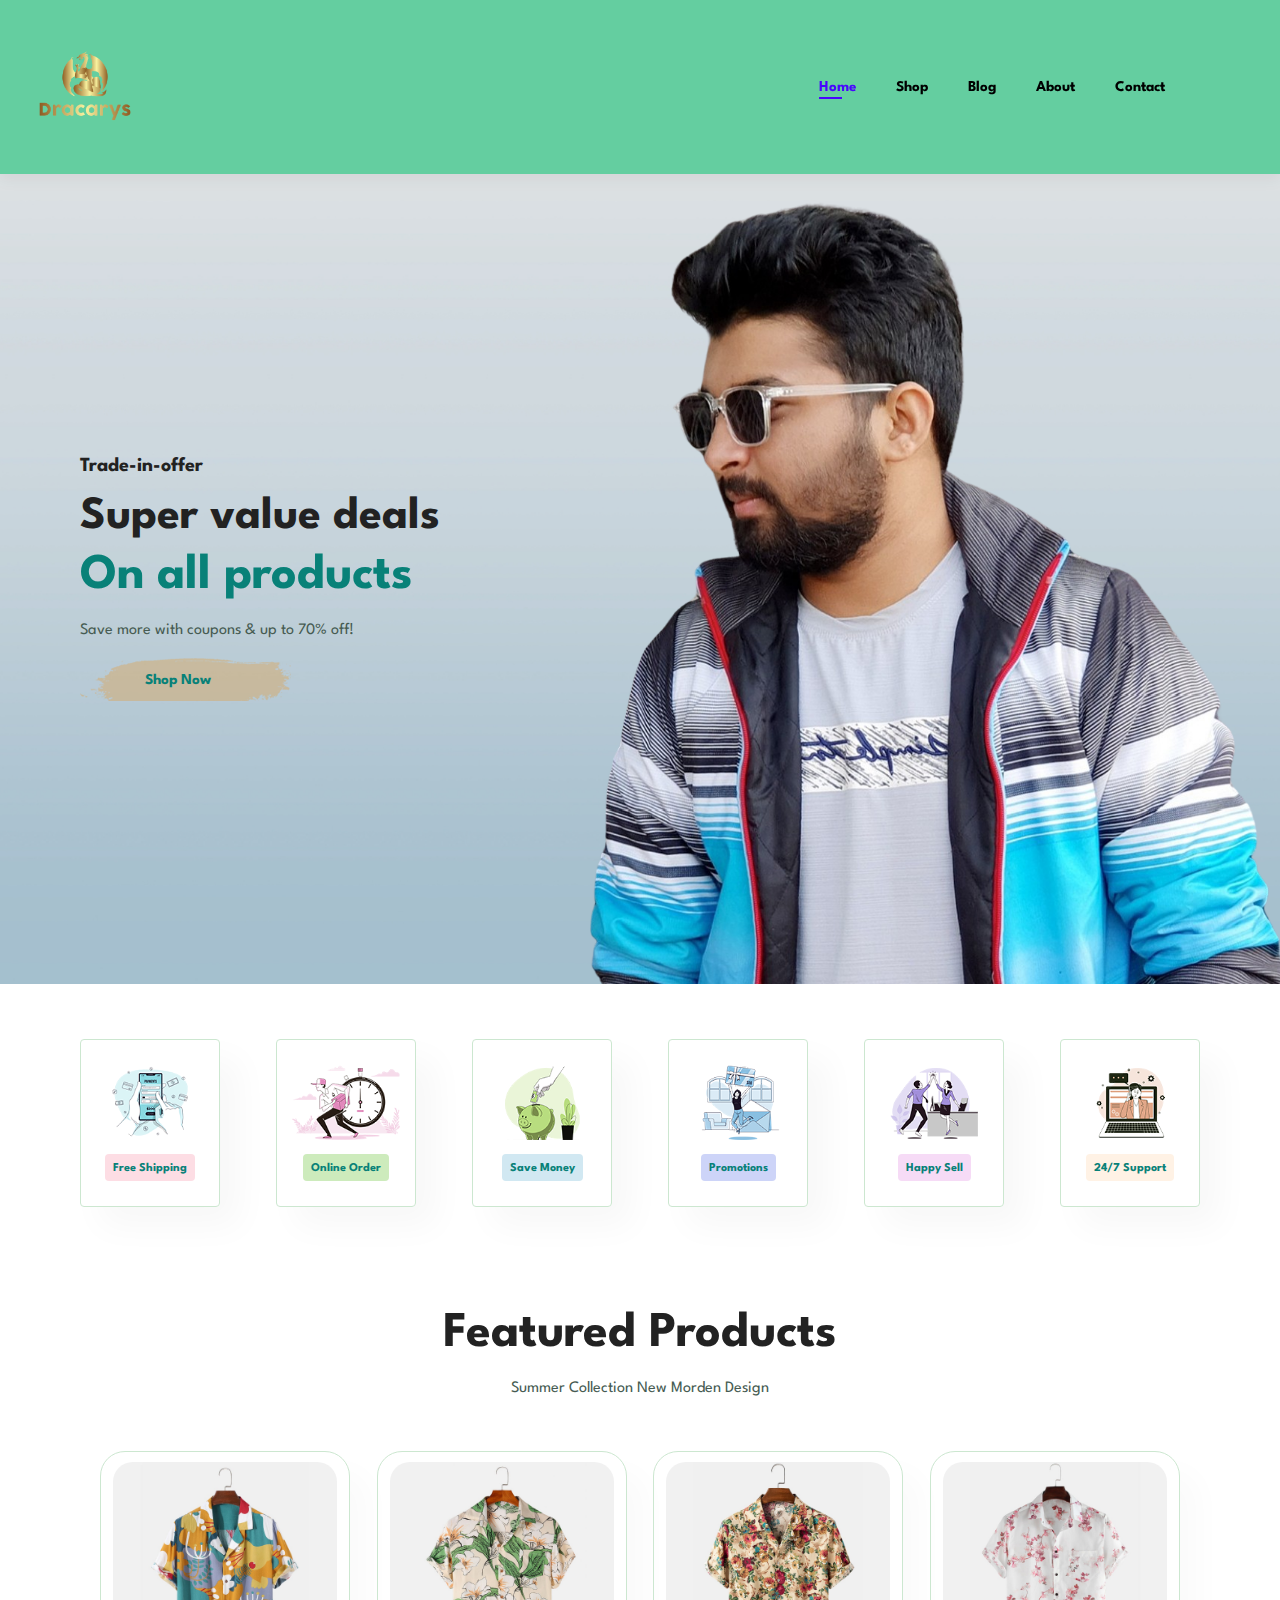
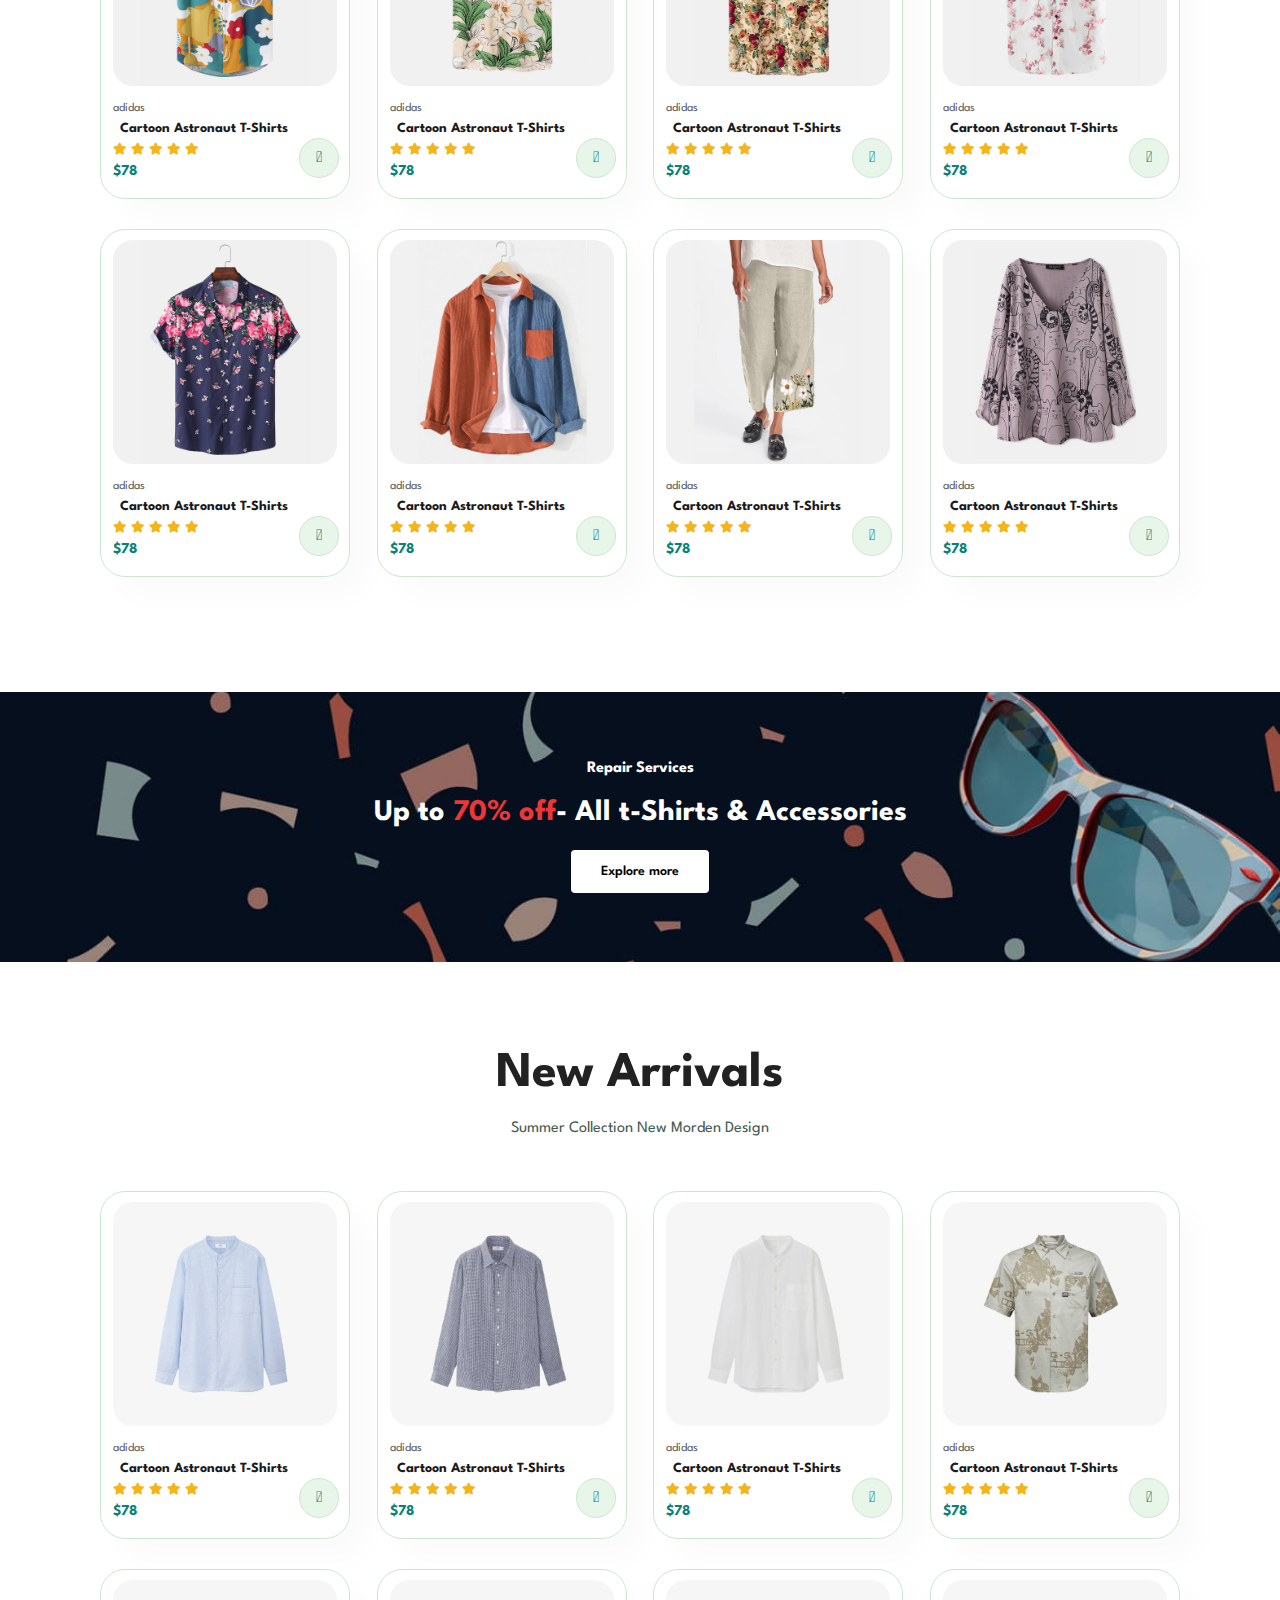
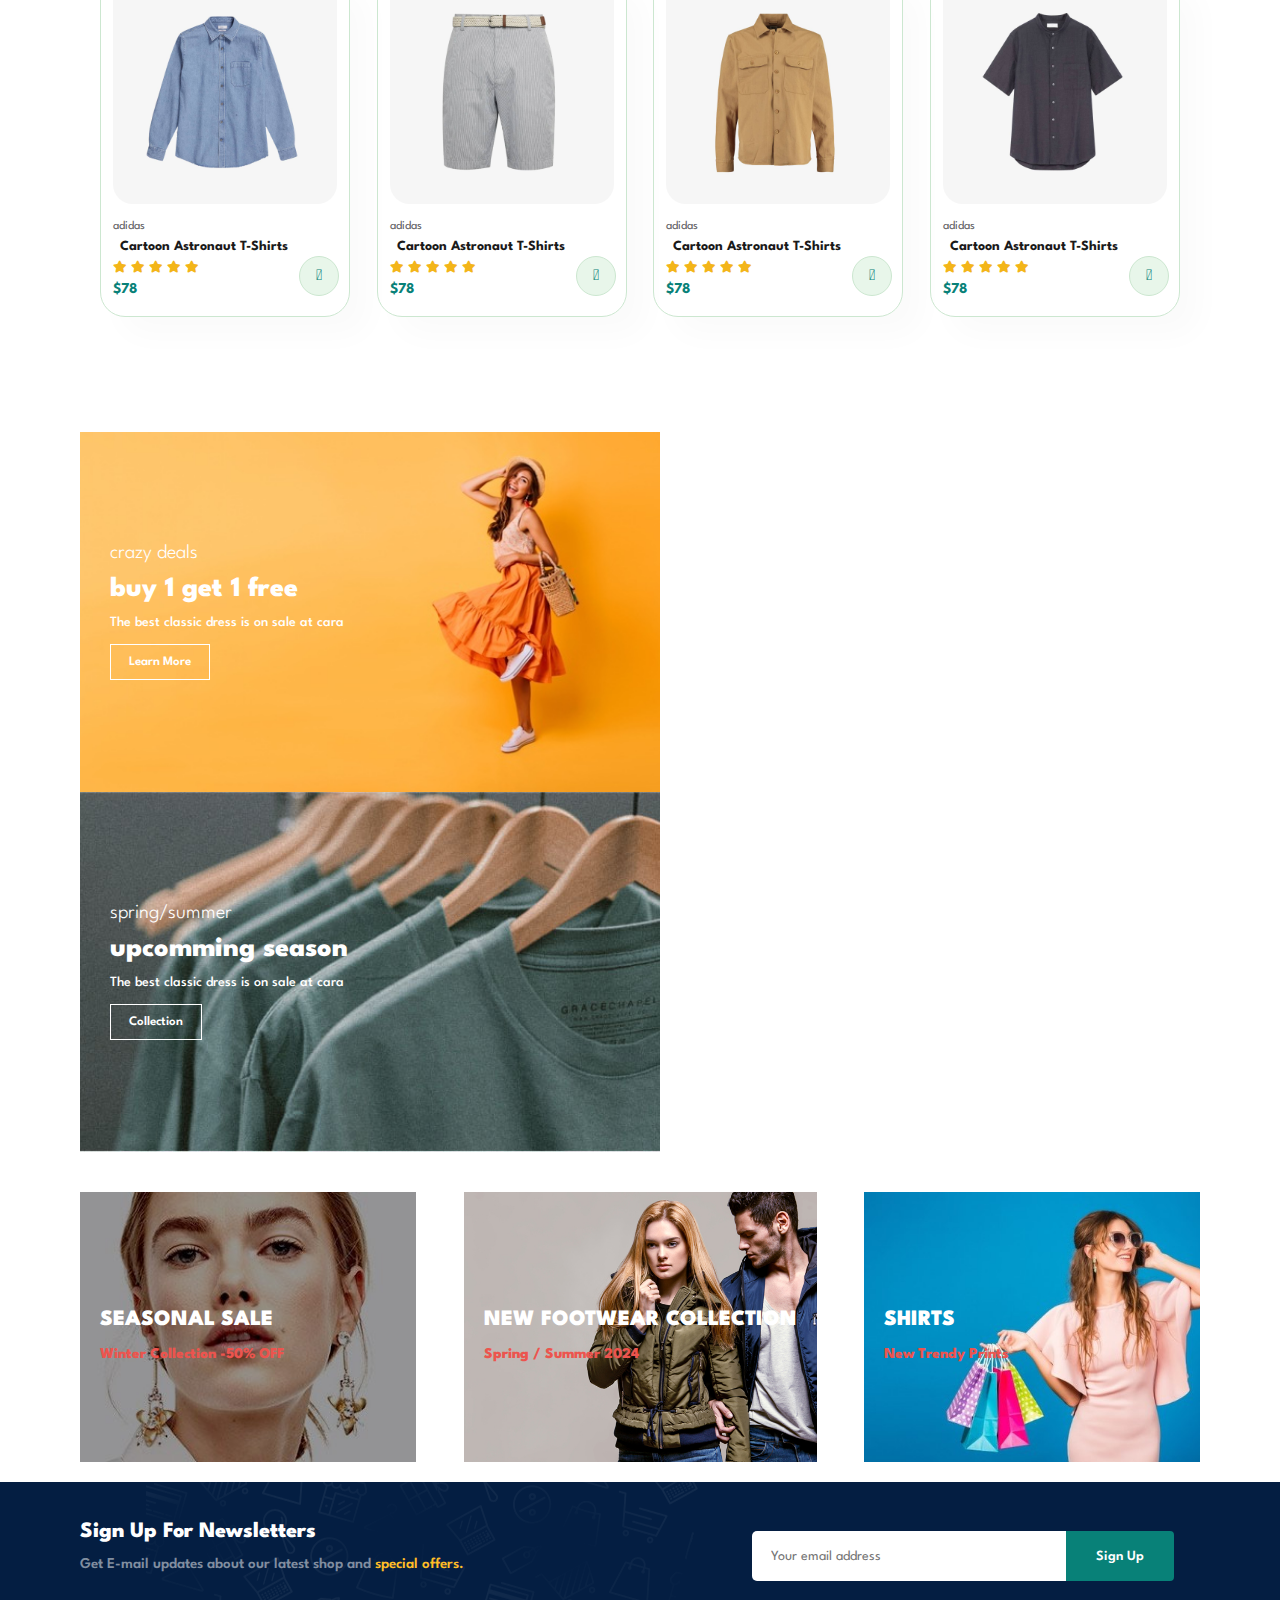
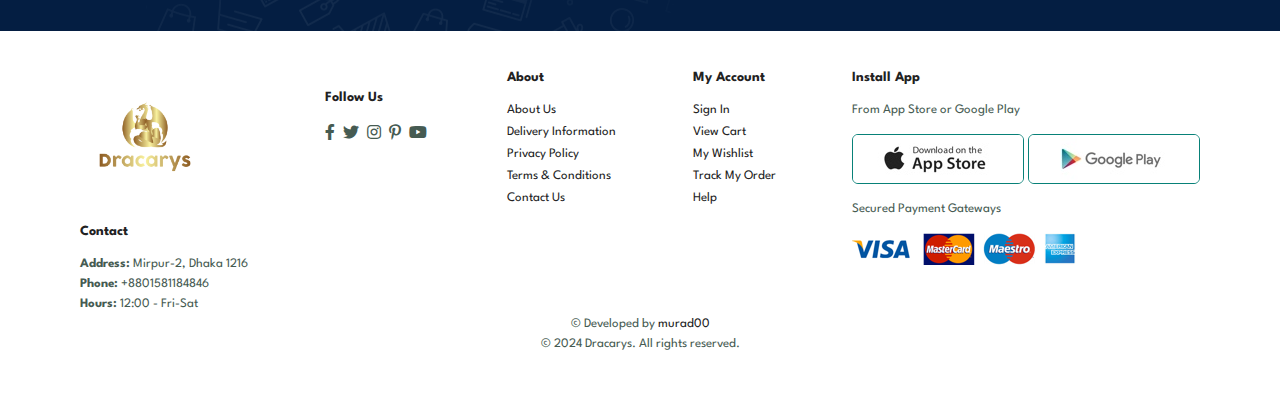
<file: index.html>
<!DOCTYPE html>
<html lang="en">
<head>
    <meta charset="UTF-8">
    <meta name="viewport" content="width=device-width, initial-scale=1.0">
    <title>Ecommerce Site</title>

    <link rel="stylesheet" href="https://pro.fontawesome.com/releases/v5.10.0/css/all.css" />

    <link rel="stylesheet" href="style.css">
</head>
<body>

    <!-- Header Section -->

  <section id="header">
    <a href="#"><img src="img/dra.png" width="130px" height="130px" class="logo" alt=""></a>

    <div>
        <ul id="navber">
        <li><a class="active" href="index.html">Home</a></li> 
        <li><a href="shop.html">Shop</a></li>
        <li><a href="blog.html">Blog</a></li>
        <li><a href="about.html">About</a></li>
        <li><a href="contact.html">Contact</a></li>
        <li id="lg_bag"><a href="cart.html"><i class="far fa-shopping-bag"></i></a></li>
        <a href="#" id="close"><i class="far fa-times"></i></a>
        </ul>
    </div>

    <div id="mobile">
      <a href="cart.html"><i class="far fa-shopping-bag"></i></a>
      <i id="ber" class="fas fa-outdent"></i>
    </div>

  </section>


  <!-- Hero Section -->

  <section id="hero">

    <h4>Trade-in-offer</h4>
    <h2>Super value deals</h2>
    <h1>On all products</h1>
    <p>Save more with coupons & up to 70% off!</p>

     <Button>Shop Now</Button>
  </section>


  <!--Feature Section  -->


<Section id="feature" class="section-p1">

  <div class="fe_box">
    <img src="img/features/f1.png" alt="">
    <h6>Free Shipping</h6>
  </div>

  <div class="fe_box">
    <img src="img/features/f2.png" alt="">
    <h6>Online Order</h6>
  </div>

  <div class="fe_box">
    <img src="img/features/f3.png" alt="">
    <h6>Save Money</h6>
  </div>

  <div class="fe_box">
    <img src="img/features/f4.png" alt="">
    <h6>Promotions</h6>
  </div>

  <div class="fe_box">
    <img src="img/features/f5.png" alt="">
    <h6>Happy Sell</h6>
  </div>

  <div class="fe_box">
    <img src="img/features/f6.png" alt="">
    <h6>24/7 Support</h6>
  </div>


</Section>




<!-- Featured Products -->


<section id="product1" class="section-p1">


  <h1>Featured Products</h1>
  <p>Summer Collection New Morden Design</p>


  <div class="pro-con">

    <div class="pro">
      <img src="img/products/f1.jpg" alt="">
      <div class="des">
        <span>adidas</span>
        <h5>Cartoon Astronaut T-Shirts</h5>
        <div class="star">
          <i class="fas fa-star" ></i>
          <i class="fas fa-star"></i>
          <i class="fas fa-star"></i>
          <i class="fas fa-star"></i>
          <i class="fas fa-star"></i>
        </div>

        <h4>$78</h4>
      </div>

      <a href="#"><i class="fal fa-shopping-cart cart"></i></a>

    </div>

    <div class="pro">
      <img src="img/products/f2.jpg" alt="">
      <div class="des">
        <span>adidas</span>
        <h5>Cartoon Astronaut T-Shirts</h5>
        <div class="star">
          <i class="fas fa-star"></i>
          <i class="fas fa-star"></i>
          <i class="fas fa-star"></i>
          <i class="fas fa-star"></i>
          <i class="fas fa-star"></i>
        </div>
    
        <h4>$78</h4>
      </div>
    
      <a href="#"><i class="fal fa-shopping-cart cart"></i></a>
    
    </div>

    <div class="pro">
      <img src="img/products/f3.jpg" alt="">
      <div class="des">
        <span>adidas</span>
        <h5>Cartoon Astronaut T-Shirts</h5>
        <div class="star">
          <i class="fas fa-star"></i>
          <i class="fas fa-star"></i>
          <i class="fas fa-star"></i>
          <i class="fas fa-star"></i>
          <i class="fas fa-star"></i>
        </div>
    
        <h4>$78</h4>
      </div>
    
      <a href="#"><i class="fal fa-shopping-cart cart"></i></a>
    
    </div>

    <div class="pro">
      <img src="img/products/f4.jpg" alt="">
      <div class="des">
        <span>adidas</span>
        <h5>Cartoon Astronaut T-Shirts</h5>
        <div class="star">
          <i class="fas fa-star"></i>
          <i class="fas fa-star"></i>
          <i class="fas fa-star"></i>
          <i class="fas fa-star"></i>
          <i class="fas fa-star"></i>
        </div>
    
        <h4>$78</h4>
      </div>
    
      <a href="#"><i class="fal fa-shopping-cart cart"></i></a>
    
    </div>

    <div class="pro">
      <img src="img/products/f5.jpg" alt="">
      <div class="des">
        <span>adidas</span>
        <h5>Cartoon Astronaut T-Shirts</h5>
        <div class="star">
          <i class="fas fa-star"></i>
          <i class="fas fa-star"></i>
          <i class="fas fa-star"></i>
          <i class="fas fa-star"></i>
          <i class="fas fa-star"></i>
        </div>
    
        <h4>$78</h4>
      </div>
    
      <a href="#"><i class="fal fa-shopping-cart cart"></i></a>
    
    </div>

    <div class="pro">
      <img src="img/products/f6.jpg" alt="">
      <div class="des">
        <span>adidas</span>
        <h5>Cartoon Astronaut T-Shirts</h5>
        <div class="star">
          <i class="fas fa-star"></i>
          <i class="fas fa-star"></i>
          <i class="fas fa-star"></i>
          <i class="fas fa-star"></i>
          <i class="fas fa-star"></i>
        </div>
    
        <h4>$78</h4>
      </div>
    
      <a href="#"><i class="fal fa-shopping-cart cart"></i></a>
    
    </div>

    <div class="pro">
      <img src="img/products/f7.jpg" alt="">
      <div class="des">
        <span>adidas</span>
        <h5>Cartoon Astronaut T-Shirts</h5>
        <div class="star">
          <i class="fas fa-star"></i>
          <i class="fas fa-star"></i>
          <i class="fas fa-star"></i>
          <i class="fas fa-star"></i>
          <i class="fas fa-star"></i>
        </div>
    
        <h4>$78</h4>
      </div>
    
      <a href="#"><i class="fal fa-shopping-cart cart"></i></a>
    
    </div>

    <div class="pro">
      <img src="img/products/f8.jpg" alt="">
      <div class="des">
        <span>adidas</span>
        <h5>Cartoon Astronaut T-Shirts</h5>
        <div class="star">
          <i class="fas fa-star"></i>
          <i class="fas fa-star"></i>
          <i class="fas fa-star"></i>
          <i class="fas fa-star"></i>
          <i class="fas fa-star"></i>
        </div>
    
        <h4>$78</h4>
      </div>
    
      <a href="#"><i class="fal fa-shopping-cart cart"></i></a>
    
    </div>




  </div>


</section>


    <!-- Banner Section -->


<Section id="action" class="section-m1">

  <h4>Repair Services</h4>
  <h2>Up to <span>70% off</span>- All t-Shirts & Accessories</h2>
   <button class="normal">Explore more</button>

</Section>



 <!-- New Arrivals -->


<section id="product1" class="section-p1">


  <h1>New Arrivals</h1>
  <p>Summer Collection New Morden Design</p>


  <div class="pro-con">

    <div class="pro">
      <img src="img/products/n1.jpg" alt="">
      <div class="des">
        <span>adidas</span>
        <h5>Cartoon Astronaut T-Shirts</h5>
        <div class="star">
          <i class="fas fa-star"></i>
          <i class="fas fa-star"></i>
          <i class="fas fa-star"></i>
          <i class="fas fa-star"></i>
          <i class="fas fa-star"></i>
        </div>

        <h4>$78</h4>
      </div>

      <a href="#"><i class="fal fa-shopping-cart cart"></i></a>

    </div>

    <div class="pro">
      <img src="img/products/n2.jpg" alt="">
      <div class="des">
        <span>adidas</span>
        <h5>Cartoon Astronaut T-Shirts</h5>
        <div class="star">
          <i class="fas fa-star"></i>
          <i class="fas fa-star"></i>
          <i class="fas fa-star"></i>
          <i class="fas fa-star"></i>
          <i class="fas fa-star"></i>
        </div>

        <h4>$78</h4>
      </div>

      <a href="#"><i class="fal fa-shopping-cart cart"></i></a>

    </div>

    <div class="pro">
      <img src="img/products/n3.jpg" alt="">
      <div class="des">
        <span>adidas</span>
        <h5>Cartoon Astronaut T-Shirts</h5>
        <div class="star">
          <i class="fas fa-star"></i>
          <i class="fas fa-star"></i>
          <i class="fas fa-star"></i>
          <i class="fas fa-star"></i>
          <i class="fas fa-star"></i>
        </div>

        <h4>$78</h4>
      </div>

      <a href="#"><i class="fal fa-shopping-cart cart"></i></a>

    </div>

    <div class="pro">
      <img src="img/products/n4.jpg" alt="">
      <div class="des">
        <span>adidas</span>
        <h5>Cartoon Astronaut T-Shirts</h5>
        <div class="star">
          <i class="fas fa-star"></i>
          <i class="fas fa-star"></i>
          <i class="fas fa-star"></i>
          <i class="fas fa-star"></i>
          <i class="fas fa-star"></i>
        </div>

        <h4>$78</h4>
      </div>

      <a href="#"><i class="fal fa-shopping-cart cart"></i></a>

    </div>

    <div class="pro">
      <img src="img/products/n5.jpg" alt="">
      <div class="des">
        <span>adidas</span>
        <h5>Cartoon Astronaut T-Shirts</h5>
        <div class="star">
          <i class="fas fa-star"></i>
          <i class="fas fa-star"></i>
          <i class="fas fa-star"></i>
          <i class="fas fa-star"></i>
          <i class="fas fa-star"></i>
        </div>

        <h4>$78</h4>
      </div>

      <a href="#"><i class="fal fa-shopping-cart cart"></i></a>

    </div>

    <div class="pro">
      <img src="img/products/n6.jpg" alt="">
      <div class="des">
        <span>adidas</span>
        <h5>Cartoon Astronaut T-Shirts</h5>
        <div class="star">
          <i class="fas fa-star"></i>
          <i class="fas fa-star"></i>
          <i class="fas fa-star"></i>
          <i class="fas fa-star"></i>
          <i class="fas fa-star"></i>
        </div>

        <h4>$78</h4>
      </div>

      <a href="#"><i class="fal fa-shopping-cart cart"></i></a>

    </div>

    <div class="pro">
      <img src="img/products/n7.jpg" alt="">
      <div class="des">
        <span>adidas</span>
        <h5>Cartoon Astronaut T-Shirts</h5>
        <div class="star">
          <i class="fas fa-star"></i>
          <i class="fas fa-star"></i>
          <i class="fas fa-star"></i>
          <i class="fas fa-star"></i>
          <i class="fas fa-star"></i>
        </div>

        <h4>$78</h4>
      </div>

      <a href="#"><i class="fal fa-shopping-cart cart"></i></a>

    </div>

    <div class="pro">
      <img src="img/products/n8.jpg" alt="">
      <div class="des">
        <span>adidas</span>
        <h5>Cartoon Astronaut T-Shirts</h5>
        <div class="star">
          <i class="fas fa-star"></i>
          <i class="fas fa-star"></i>
          <i class="fas fa-star"></i>
          <i class="fas fa-star"></i>
          <i class="fas fa-star"></i>
        </div>

        <h4>$78</h4>
      </div>

      <a href="#"><i class="fal fa-shopping-cart cart"></i></a>

    </div>




  </div>


</section>



<!-- Action Banner -->


<section id="sm_banner" class="section-p1">

  <div class="banner_box">

    <h4>crazy deals</h4>
    <h2>buy 1 get 1 free</h2>
    <span>The best classic dress is on sale at cara</span>
    <button class="white">Learn More</button>

  </div>
  <div class="banner_box box2">
  
    <h4>spring/summer</h4>
    <h2>upcomming season</h2>
    <span>The best classic dress is on sale at cara</span>
    <button class="white">Collection</button>
  
  </div>


</section>




<!-- Text Banner -->


<section id="bannar3" class="section-p1">

<div class="banner_box">

  <h2>SEASONAL SALE</h2>
  <h3>Winter Collection -50% OFF</h3>

</div>


<div class="banner_box banner_box2">

  <h2>NEW FOOTWEAR COLLECTION</h2>
  <h3>Spring / Summer 2024</h3>
 
</div>


<div class="banner_box banner_box3">

 
  <h2>SHIRTS</h2>
  <h3>New Trendy Prints</h3>

</div>



</section>




<!-- Newsletter Section -->

<section id="newsletter" class="section-p1">

  <div class="text">
    <h4>Sign Up For Newsletters</h4>
    <p>Get E-mail updates about our latest shop and<span> special offers.</span></p>
  </div>

  <div class="inputsec">
    <input type="text" placeholder="Your email address">
    <button class="normal">Sign Up</button>
  </div>


</section>




<!-- Footer Section -->


<footer class="section-p1">

  <div class="co">
    <img class="dra" src="img/dra.png" alt="" width="130x" height="130px">
    <h4>Contact</h4>
    <p><strong>Address:</strong> Mirpur-2, Dhaka 1216</p>
    <p><strong>Phone:</strong> +8801581184846</p>
    <p><strong>Hours:</strong> 12:00 - Fri-Sat</p>
  </div>


  <div class="follow">
    <h4>Follow Us</h4>
    <div class="icon">
      <i class="fab fa-facebook-f"></i>
      <i class="fab fa-twitter"></i>
      <i class="fab fa-instagram"></i>
      <i class="fab fa-pinterest-p"></i>
      <i class="fab fa-youtube"></i>
    </div>
  </div>



  <div class="col">
    <h4>About</h4>
    <a href="#">About Us</a>
    <a href="#">Delivery Information</a>
    <a href="#">Privacy Policy</a>
    <a href="#">Terms & Conditions</a>
    <a href="#">Contact Us</a>

  </div>



  <div class="col">
    <h4>My Account</h4>
    <a href="#">Sign In</a>
    <a href="#">View Cart</a>
    <a href="#">My Wishlist</a>
    <a href="#">Track My Order</a>
    <a href="#">Help</a>
  
  </div>



  <div class="col install">

    <h4>Install App</h4>
    <p>From App Store or Google Play</p>

    <div class="row">
      <img src="img/pay/app.jpg" alt="">
      <img src="img/pay/play.jpg" alt="">
    </div>

    <p>Secured Payment Gateways</p>
    <img src="img/pay/pay.png" alt="">
    

  </div>



  <div class="copyright">
    <p>© Developed by <a href="https://murad00.netlify.app/" target="_blank">murad00</a></p>
    <p>© 2024 Dracarys. All rights reserved.</p>
  </div>


</footer>



    <script src="script.js"></script>
</body>
</html>
</file>
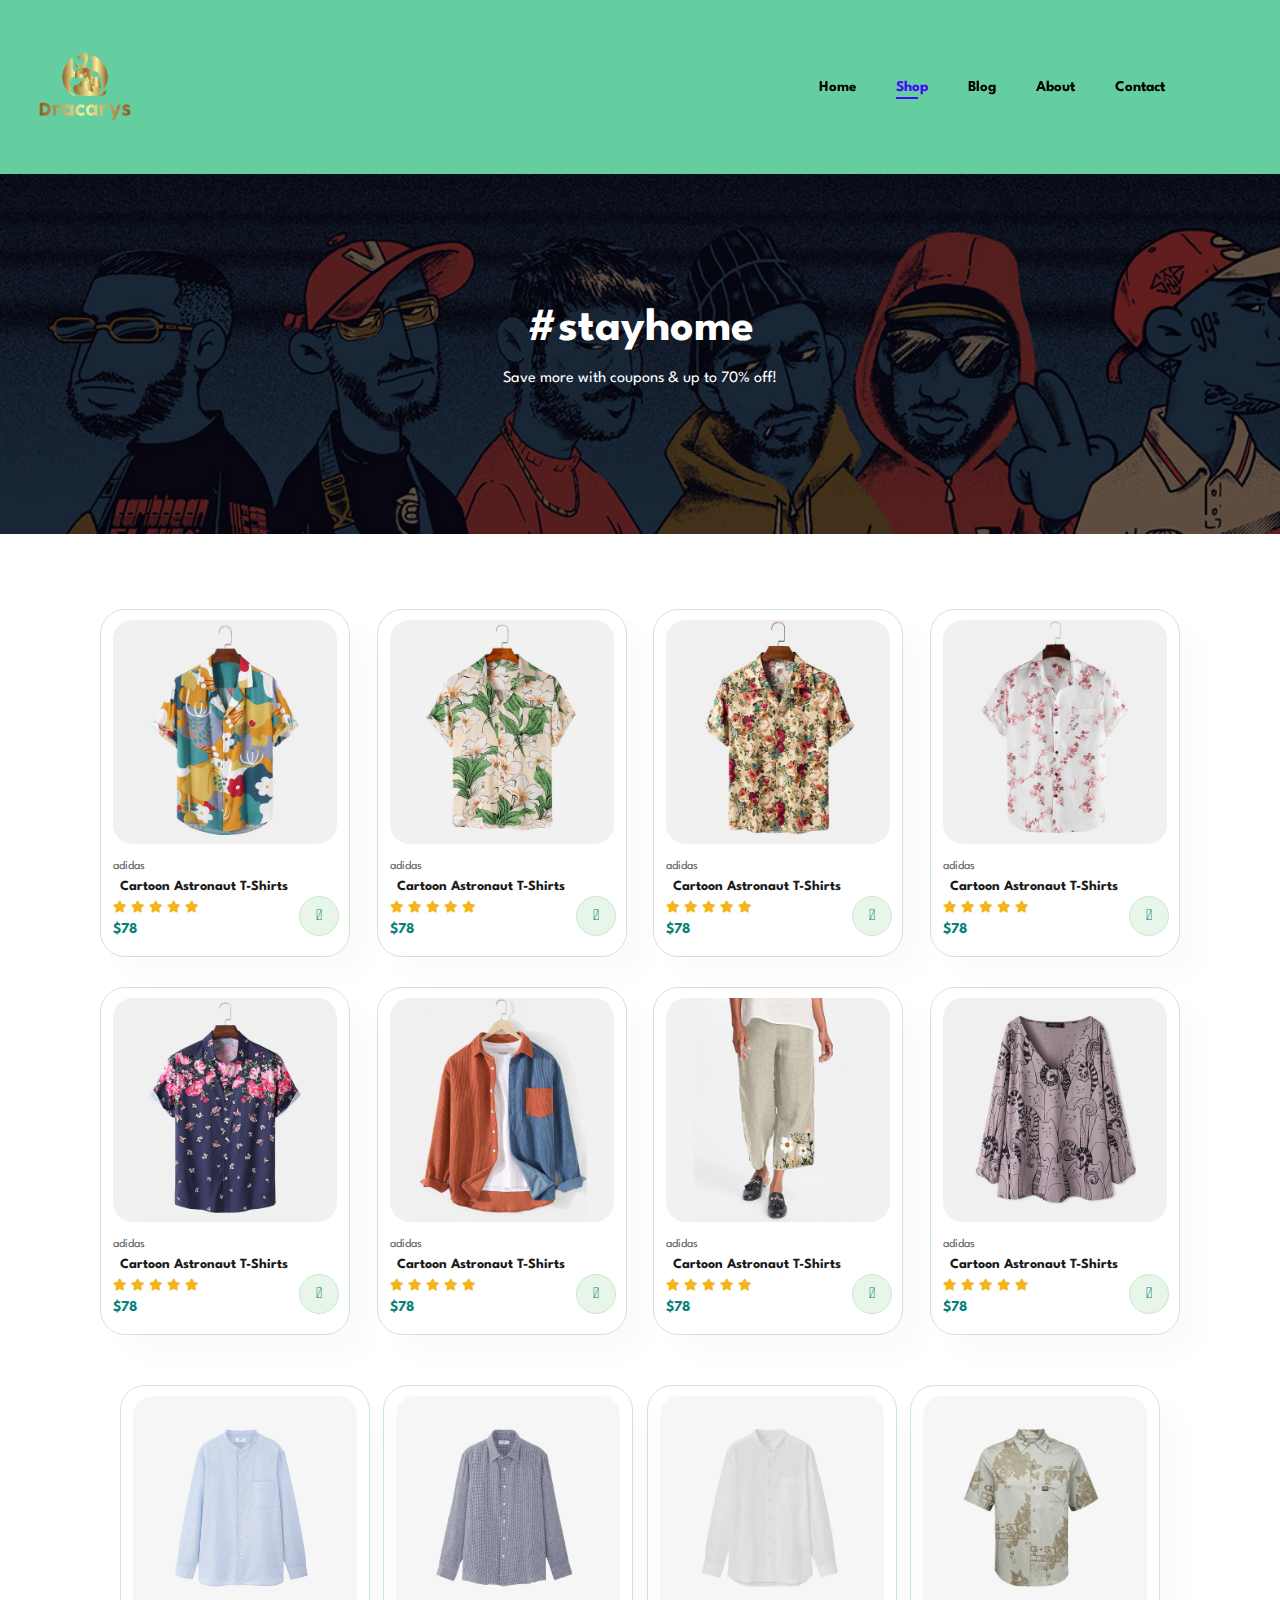
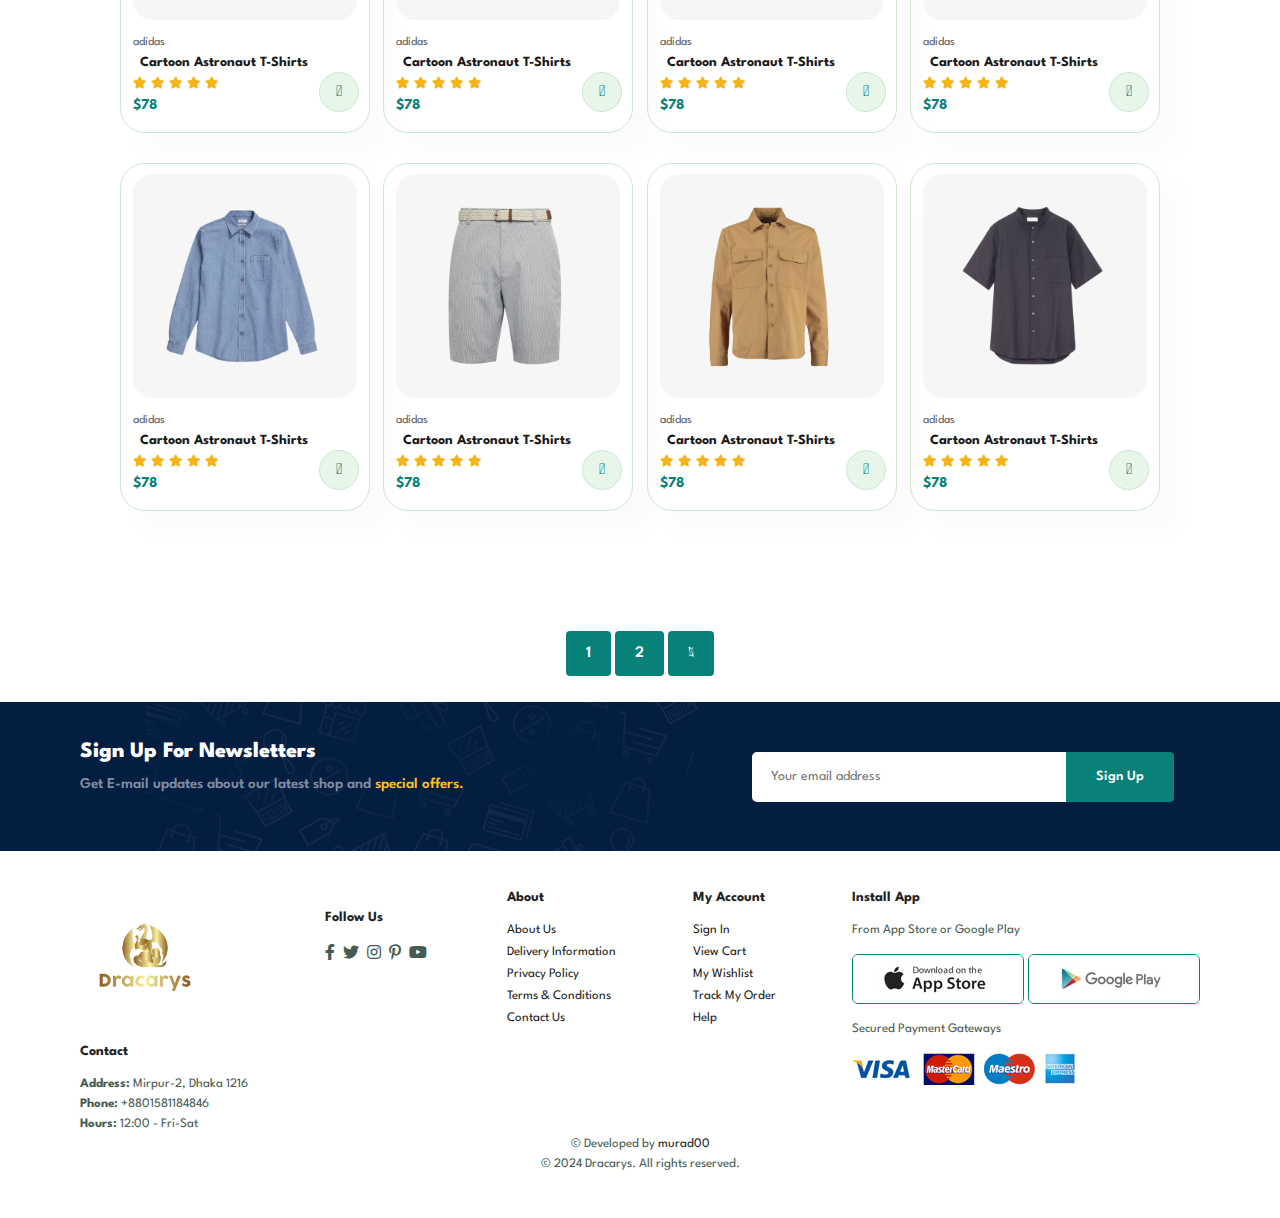
<file: shop.html>
<!DOCTYPE html>
<html lang="en">

<head>
    <meta charset="UTF-8">
    <meta name="viewport" content="width=device-width, initial-scale=1.0">
    <title>Ecommerce Site</title>

    <link rel="stylesheet" href="https://pro.fontawesome.com/releases/v5.10.0/css/all.css"/>

    <link rel="stylesheet" href="style.css">
</head>

<body>





    <!-- 2nd Video 11:32 to Start my Project -->









    <!-- Header Section -->

    <section id="header">
        <a href="#"><img src="img/dra.png" width="130px" height="130px" class="logo" alt=""></a>

        <div>
            <ul id="navber">
                <li><a href="index.html">Home</a></li>
                <li><a class="active" href="shop.html">Shop</a></li>
                <li><a href="blog.html">Blog</a></li>
                <li><a href="about.html">About</a></li>
                <li><a href="contact.html">Contact</a></li>
                <li id="lg_bag"><a href="cart.html"><i class="far fa-shopping-bag"></i></a></li>
                <a href="#" id="close"><i class="far fa-times"></i></a>
            </ul>
        </div>

        <div id="mobile">
            <a href="cart.html"><i class="far fa-shopping-bag"></i></a>
            <i id="ber" class="fas fa-outdent"></i>
        </div>

    </section>



    <!-- Hero Section -->

    <section id="page_header">

        <h2>#stayhome</h2>

        <p>Save more with coupons & up to 70% off!</p>

    </section>



    <!-- All Products -->


    <section id="product1" class="section-p1">


        <div class="pro-con">

            <div class="pro">
                <img src="img/products/f1.jpg" alt="">
                <div class="des">
                    <span>adidas</span>
                    <h5>Cartoon Astronaut T-Shirts</h5>
                    <div class="star">
                        <i class="fas fa-star"></i>
                        <i class="fas fa-star"></i>
                        <i class="fas fa-star"></i>
                        <i class="fas fa-star"></i>
                        <i class="fas fa-star"></i>
                    </div>

                    <h4>$78</h4>
                </div>

                <a href="#"><i class="fal fa-shopping-cart cart"></i></a>

            </div>

            <div class="pro">
                <img src="img/products/f2.jpg" alt="">
                <div class="des">
                    <span>adidas</span>
                    <h5>Cartoon Astronaut T-Shirts</h5>
                    <div class="star">
                        <i class="fas fa-star"></i>
                        <i class="fas fa-star"></i>
                        <i class="fas fa-star"></i>
                        <i class="fas fa-star"></i>
                        <i class="fas fa-star"></i>
                    </div>

                    <h4>$78</h4>
                </div>

                <a href="#"><i class="fal fa-shopping-cart cart"></i></a>

            </div>

            <div class="pro">
                <img src="img/products/f3.jpg" alt="">
                <div class="des">
                    <span>adidas</span>
                    <h5>Cartoon Astronaut T-Shirts</h5>
                    <div class="star">
                        <i class="fas fa-star"></i>
                        <i class="fas fa-star"></i>
                        <i class="fas fa-star"></i>
                        <i class="fas fa-star"></i>
                        <i class="fas fa-star"></i>
                    </div>

                    <h4>$78</h4>
                </div>

                <a href="#"><i class="fal fa-shopping-cart cart"></i></a>

            </div>

            <div class="pro">
                <img src="img/products/f4.jpg" alt="">
                <div class="des">
                    <span>adidas</span>
                    <h5>Cartoon Astronaut T-Shirts</h5>
                    <div class="star">
                        <i class="fas fa-star"></i>
                        <i class="fas fa-star"></i>
                        <i class="fas fa-star"></i>
                        <i class="fas fa-star"></i>
                        <i class="fas fa-star"></i>
                    </div>

                    <h4>$78</h4>
                </div>

                <a href="#"><i class="fal fa-shopping-cart cart"></i></a>

            </div>

            <div class="pro">
                <img src="img/products/f5.jpg" alt="">
                <div class="des">
                    <span>adidas</span>
                    <h5>Cartoon Astronaut T-Shirts</h5>
                    <div class="star">
                        <i class="fas fa-star"></i>
                        <i class="fas fa-star"></i>
                        <i class="fas fa-star"></i>
                        <i class="fas fa-star"></i>
                        <i class="fas fa-star"></i>
                    </div>

                    <h4>$78</h4>
                </div>

                <a href="#"><i class="fal fa-shopping-cart cart"></i></a>

            </div>

            <div class="pro">
                <img src="img/products/f6.jpg" alt="">
                <div class="des">
                    <span>adidas</span>
                    <h5>Cartoon Astronaut T-Shirts</h5>
                    <div class="star">
                        <i class="fas fa-star"></i>
                        <i class="fas fa-star"></i>
                        <i class="fas fa-star"></i>
                        <i class="fas fa-star"></i>
                        <i class="fas fa-star"></i>
                    </div>

                    <h4>$78</h4>
                </div>

                <a href="#"><i class="fal fa-shopping-cart cart"></i></a>

            </div>

            <div class="pro">
                <img src="img/products/f7.jpg" alt="">
                <div class="des">
                    <span>adidas</span>
                    <h5>Cartoon Astronaut T-Shirts</h5>
                    <div class="star">
                        <i class="fas fa-star"></i>
                        <i class="fas fa-star"></i>
                        <i class="fas fa-star"></i>
                        <i class="fas fa-star"></i>
                        <i class="fas fa-star"></i>
                    </div>

                    <h4>$78</h4>
                </div>

                <a href="#"><i class="fal fa-shopping-cart cart"></i></a>

            </div>

            <div class="pro">
                <img src="img/products/f8.jpg" alt="">
                <div class="des">
                    <span>adidas</span>
                    <h5>Cartoon Astronaut T-Shirts</h5>
                    <div class="star">
                        <i class="fas fa-star"></i>
                        <i class="fas fa-star"></i>
                        <i class="fas fa-star"></i>
                        <i class="fas fa-star"></i>
                        <i class="fas fa-star"></i>
                    </div>

                    <h4>$78</h4>
                </div>

                <a href="#"><i class="fal fa-shopping-cart cart"></i></a>

            </div>



        <div class="pro-con">

            <div class="pro">
                <img src="img/products/n1.jpg" alt="">
                <div class="des">
                    <span>adidas</span>
                    <h5>Cartoon Astronaut T-Shirts</h5>
                    <div class="star">
                        <i class="fas fa-star"></i>
                        <i class="fas fa-star"></i>
                        <i class="fas fa-star"></i>
                        <i class="fas fa-star"></i>
                        <i class="fas fa-star"></i>
                    </div>

                    <h4>$78</h4>
                </div>

                <a href="#"><i class="fal fa-shopping-cart cart"></i></a>

            </div>

            <div class="pro">
                <img src="img/products/n2.jpg" alt="">
                <div class="des">
                    <span>adidas</span>
                    <h5>Cartoon Astronaut T-Shirts</h5>
                    <div class="star">
                        <i class="fas fa-star"></i>
                        <i class="fas fa-star"></i>
                        <i class="fas fa-star"></i>
                        <i class="fas fa-star"></i>
                        <i class="fas fa-star"></i>
                    </div>

                    <h4>$78</h4>
                </div>

                <a href="#"><i class="fal fa-shopping-cart cart"></i></a>

            </div>

            <div class="pro">
                <img src="img/products/n3.jpg" alt="">
                <div class="des">
                    <span>adidas</span>
                    <h5>Cartoon Astronaut T-Shirts</h5>
                    <div class="star">
                        <i class="fas fa-star"></i>
                        <i class="fas fa-star"></i>
                        <i class="fas fa-star"></i>
                        <i class="fas fa-star"></i>
                        <i class="fas fa-star"></i>
                    </div>

                    <h4>$78</h4>
                </div>

                <a href="#"><i class="fal fa-shopping-cart cart"></i></a>

            </div>

            <div class="pro">
                <img src="img/products/n4.jpg" alt="">
                <div class="des">
                    <span>adidas</span>
                    <h5>Cartoon Astronaut T-Shirts</h5>
                    <div class="star">
                        <i class="fas fa-star"></i>
                        <i class="fas fa-star"></i>
                        <i class="fas fa-star"></i>
                        <i class="fas fa-star"></i>
                        <i class="fas fa-star"></i>
                    </div>

                    <h4>$78</h4>
                </div>

                <a href="#"><i class="fal fa-shopping-cart cart"></i></a>

            </div>

            <div class="pro">
                <img src="img/products/n5.jpg" alt="">
                <div class="des">
                    <span>adidas</span>
                    <h5>Cartoon Astronaut T-Shirts</h5>
                    <div class="star">
                        <i class="fas fa-star"></i>
                        <i class="fas fa-star"></i>
                        <i class="fas fa-star"></i>
                        <i class="fas fa-star"></i>
                        <i class="fas fa-star"></i>
                    </div>

                    <h4>$78</h4>
                </div>

                <a href="#"><i class="fal fa-shopping-cart cart"></i></a>

            </div>

            <div class="pro">
                <img src="img/products/n6.jpg" alt="">
                <div class="des">
                    <span>adidas</span>
                    <h5>Cartoon Astronaut T-Shirts</h5>
                    <div class="star">
                        <i class="fas fa-star"></i>
                        <i class="fas fa-star"></i>
                        <i class="fas fa-star"></i>
                        <i class="fas fa-star"></i>
                        <i class="fas fa-star"></i>
                    </div>

                    <h4>$78</h4>
                </div>

                <a href="#"><i class="fal fa-shopping-cart cart"></i></a>

            </div>

            <div class="pro">
                <img src="img/products/n7.jpg" alt="">
                <div class="des">
                    <span>adidas</span>
                    <h5>Cartoon Astronaut T-Shirts</h5>
                    <div class="star">
                        <i class="fas fa-star"></i>
                        <i class="fas fa-star"></i>
                        <i class="fas fa-star"></i>
                        <i class="fas fa-star"></i>
                        <i class="fas fa-star"></i>
                    </div>

                    <h4>$78</h4>
                </div>

                <a href="#"><i class="fal fa-shopping-cart cart"></i></a>

            </div>

            <div class="pro">
                <img src="img/products/n8.jpg" alt="">
                <div class="des">
                    <span>adidas</span>
                    <h5>Cartoon Astronaut T-Shirts</h5>
                    <div class="star">
                        <i class="fas fa-star"></i>
                        <i class="fas fa-star"></i>
                        <i class="fas fa-star"></i>
                        <i class="fas fa-star"></i>
                        <i class="fas fa-star"></i>
                    </div>

                    <h4>$78</h4>
                </div>

                <a href="#"><i class="fal fa-shopping-cart cart"></i></a>

            </div>

 


        </div>


    </section>



    <!--Paginaton -->



    <section id="pagination" class="section-p1">

    <a href="#">1</a>
    <a href="#">2</a>
    <a href="#"><i class="fal fa-long-arrow-alt-right"></i></a>

    </section>






    <!-- Newsletter Section -->

    <section id="newsletter" class="section-p1">

        <div class="text">
            <h4>Sign Up For Newsletters</h4>
            <p>Get E-mail updates about our latest shop and<span> special offers.</span></p>
        </div>

        <div class="inputsec">
            <input type="text" placeholder="Your email address">
            <button class="normal">Sign Up</button>
        </div>


    </section>




    <!-- Footer Section -->


    <footer class="section-p1">

        <div class="co">
            <img class="dra" src="img/dra.png" alt="" width="130x" height="130px">
            <h4>Contact</h4>
            <p><strong>Address:</strong> Mirpur-2, Dhaka 1216</p>
            <p><strong>Phone:</strong> +8801581184846</p>
            <p><strong>Hours:</strong> 12:00 - Fri-Sat</p>
        </div>


        <div class="follow">
            <h4>Follow Us</h4>
            <div class="icon">
                <i class="fab fa-facebook-f"></i>
                <i class="fab fa-twitter"></i>
                <i class="fab fa-instagram"></i>
                <i class="fab fa-pinterest-p"></i>
                <i class="fab fa-youtube"></i>
            </div>
        </div>



        <div class="col">
            <h4>About</h4>
            <a href="#">About Us</a>
            <a href="#">Delivery Information</a>
            <a href="#">Privacy Policy</a>
            <a href="#">Terms & Conditions</a>
            <a href="#">Contact Us</a>

        </div>



        <div class="col">
            <h4>My Account</h4>
            <a href="#">Sign In</a>
            <a href="#">View Cart</a>
            <a href="#">My Wishlist</a>
            <a href="#">Track My Order</a>
            <a href="#">Help</a>

        </div>



        <div class="col install">

            <h4>Install App</h4>
            <p>From App Store or Google Play</p>

            <div class="row">
                <img src="img/pay/app.jpg" alt="">
                <img src="img/pay/play.jpg" alt="">
            </div>

            <p>Secured Payment Gateways</p>
            <img src="img/pay/pay.png" alt="">


        </div>



        <div class="copyright">
            <p>© Developed by <a href="https://murad00.netlify.app/" target="_blank">murad00</a></p>
            <p>© 2024 Dracarys. All rights reserved.</p>
        </div>


    </footer>



    <script src="script.js"></script>
</body>

</html>
</file>
<file: style.css>
@import url("https://fonts.googleapis.com/css2?family=Spartan:wght@100;200;300;400;500;600;700;800;900&display=swap");

*{
    margin: 0;
    padding: 0;
    box-sizing: border-box;
    font-family: "Spartan",sans-serif;
}

h1{
    font-size: 50px;
    line-height: 64px;
    color: #222;
}

h2{
    font-size: 46px;
    line-height: 54px;
    color: #222;
}

h4 {
    font-size: 20px;
    color: #222;
}

h6 {
    font-weight: 700;
    font-size: 12px;
}

p {
    font-size: 16px;
    color: #465b52;
    margin: 15px 0 20px 0;
}

.section-p1{
    padding: 40px 80px;
}

.section-m1 {
    margin: 40px 0;
}

button.normal{

    font-size: 14px;
    font-weight: 600;
    padding: 15px 30px;
    color: #000;
    background-color: #fff;
    border-radius: 4px;
    cursor: pointer;
    border: none;
    outline: none;
    transition: 0.2s;

}

button.white {

    font-size: 13px;
    font-weight: 600;
    padding: 11px 18px;
    color: #fff;
    background-color:transparent;
    cursor: pointer;
    border: 1px solid #fff;
    outline: none;
    transition: 0.2s;

}


body{
    width: 100%;
}



/* Header section */


#header{ 
    
    display: flex;
    align-items: center;
    justify-content: space-between;
    padding: 20px;
    background-color: #64cea0 ;
    box-shadow: 0 5px 15px rgba(44, 23, 23, 0.06);
    z-index: 999;
    position: sticky;
    top: 0;
    left: 0;

}
#navber{
    display: flex;
    align-items: center;
    justify-content:center;
    padding: 20px;
}

#navber li{

    list-style:none;
    padding: 0 20px;
    position: relative;
}

#navber li a{

   text-decoration: none;
   cursor: pointer;
   color: rgb(0, 0, 0);
   font-size: 15px;
   font-weight: 700;
   transition: 0.3s ease;
}

#navber li a:hover,
#navber li a.active
{
color: #4805ff;
}

#navber li a.active::after,
#navber li a:hover::after
{
    content: "";
    width: 30%;
    height: 2px;
    background-color:#4805ff;
    position: absolute;
    bottom: -4px;
    left: 20px;
}


#mobile{
    display: none;
    align-items: center;
}

#close{
    display: none;
}


   /* Hero Section */


#hero{
    background-image: url(img/hero4.png);
    height: 90vh;
    width: 100%;
    background-position: top 25% right 0;
    background-size: cover;
    padding: 0 80px;
    display: flex;
    flex-direction:column;
    align-items:flex-start;
    justify-content: center;
}

#hero h4{
    padding-bottom: 15px;
}

#hero h1 {
    color: #088178;
}

#hero button{
    background-image: url(img/button.png);
    background-color: transparent;
    color: #088178;
    border: 0;
    padding: 15px 80px 14px 65px;
    background-repeat: no-repeat;
    cursor: pointer;
    font-weight: 700;
    font-size: 15px;

}


    /* Feature Section */

#feature{
    display: flex;
    align-items: center;
    justify-content: space-between;
    flex-wrap:wrap;
}


#feature .fe_box{

    width: 140px;
    text-align: center;
    padding: 25px 15px;
    box-shadow: 20px 20px 34px rgba(0, 0,0, 0.03);
    border: 1px solid #cce7d0;

    border-radius: 4px;
    margin: 15px 0;

}

#feature .fe_box:hover{

    box-shadow: 10px 10px 54px rgba(70, 62, 221, 0.1);
}

#feature .fe_box img{
    width: 100%;
    margin-bottom: 10px;
}


#feature .fe_box h6{
    display: inline-block;
    padding: 9px 8px 6px 8px;
    line-height: 1;
    border-radius: 4px;
    color: #088178;
    background-color: #fddde4;

}
#feature .fe_box:nth-child(2) h6{

    background-color: #cdebbc;
}

#feature .fe_box:nth-child(3) h6 {

    background-color: #d1e8f2;
}
#feature .fe_box:nth-child(4) h6 {

    background-color: #cdd4f8;
}
#feature .fe_box:nth-child(5) h6 {

    background-color: #f6dbf6;
}
#feature .fe_box:nth-child(6) h6 {

    background-color: #fff2e5;
}


/* 
    Featured Products */




#product1{
    text-align: center;
}

#product1 .pro-con{

    display: flex;
    justify-content: space-between;
    padding: 20px;
    flex-wrap: wrap;
}

#product1 .pro{
    width: 23%;
    min-width: 250px;
    padding: 10px 12px;
    border: 1px solid #cce7d0;
    border-radius: 25px;
    cursor: pointer;
    box-shadow: 20px 20px 30px rgba(0,0,0,0.02);
    margin: 15px 0;
    transition: 0.2s ease;
    position: relative;
}

#product1 .pro:hover{

    box-shadow: 20px 20px 30px rgba(0, 0, 0, 0.06);
}


#product1 .pro img{
    width: 100%;
    border-radius: 20px;

}

#product1 .pro .des{
    text-align: start;
    padding: 10px 0;

}

#product1 .pro .des span{
    color: #606063;
    font-size: 12px;
}

#product1 .pro .des h5{
    padding: 7px;
    color: #1a1a1a;
    font-size: 14px;
}

#product1 .pro .des i{
    font-size: 12px;
    color: rgb(243, 181, 25);
}

#product1 .pro .des h4{
    padding-top: 7px;
    font-size: 15px;
    font-weight: 700;
    color: #088178;
}

#product1 .pro .cart{

    width: 40px;
    height: 40px;
    line-height: 40px;
    border-radius: 50px;
    background-color: #e8f6ea;
    font-weight: 500;
    color: #088178;
    border: 1px solid #cce7d0;
    position: absolute;
    bottom: 20px;
    right: 10px;
}



 /* Banner Section */


 #action{

    display: flex;
    flex-direction: column;
    justify-content: center;
    align-items: center;
    text-align: center;
    background-image: url(img/banner/b2.jpg);
    width: 100%;
    height: 30vh;
    background-size: cover;
    background-position: center;
    
 }

  #action h4{

    color: white;
    font-size: 16px;
  }

   #action h2{
    color: white;
    font-size: 30px;
    padding: 10px 0;
   }

 #action h2 span{
    color: #ef3636;
 }


#action button:hover{
    background-color: #088178;
    color: #fff;
}




/* Action Banner */

#sm_banner{
    display: flex;
    justify-content: space-between;
    flex-wrap: wrap;
}


#sm_banner .banner_box{

        display: flex;
        flex-direction: column;
        justify-content: center;
        align-items: flex-start;
        background-image: url(img/banner/b17.jpg);
        min-width: 580px;
        height: 40vh;
        background-size: cover;
        background-position: center;

        padding: 30px;

}

#sm_banner .box2{
 
    background-image: url(img/banner/b10.jpg);

}

#sm_banner h4{
    color: #fff;
    font-size: 20px;
    font-weight: 300;
}

#sm_banner h2 {
    color: #fff;
    font-size: 28px;
    font-weight: 800;
}

#sm_banner span {
    color: #fff;
    font-size: 14px;
    font-weight: 500;
    padding-bottom: 15px;
}

#sm_banner button:hover{
    background-color: #088178;
    border: 1px solid #088178;
}




/* Text Banner */


#bannar3 .banner_box  {

    display: flex;
    flex-direction: column;
    justify-content: center;
    align-items: flex-start;
    background-image: url(img/banner/b7.jpg);
    min-width: 30%;
    height: 30vh;
    background-size: cover;
    background-position: center;
    padding: 20px;
    margin-bottom:20px ;

}

#bannar3 .banner_box2{

    background-image: url(img/banner/b4.jpg);
 }

#bannar3 .banner_box3{

    background-image: url(img/banner/b18.jpg);
 }


#bannar3{
    display: flex;
    justify-content: space-between;
    flex-wrap: wrap;
    padding: 0 80px;
}



#bannar3 .banner_box h2{
    color: #fff;
    font-weight: 900;
    font-size: 22px
}

#bannar3 .banner_box h3{
    color: #ec544e;
    font-weight: 800;
    font-size: 15px
}


/* Newsletter Section */


#newsletter{
    
    display: flex;
    justify-content: space-between;
    align-items: center;
    flex-wrap: wrap;
    background-image: url(img/banner/b14.png);
    background-repeat: no-repeat;
    background-position: 20% 30%;
    background-color: #041e42;

}

#newsletter .text h4{
    color: #fff;
    font-size: 22px;
    font-weight: 800;
}

#newsletter .text p{
    color:#818ea0;
    font-size: 15px;
    font-weight: 600;
}

#newsletter .text p span{
    color: #ffbd27;
}

#newsletter .inputsec{
    display: flex;
    width: 40%;

}

#newsletter input{

    height: 3.125rem;
    padding: 0 1.25em;
    width: 70%;
    font-size: 14px;
    border: 1px solid transparent;
    border-radius: 5px;
    outline: none;
    border-top-right-radius: 0;
    border-bottom-right-radius: 0;

}

#newsletter button{

        background-color: #088178;
        color: #fff;
        white-space: nowrap;
        border-top-left-radius: 0;
        border-bottom-left-radius: 0;
}



/* Footer section */




footer{
    display: flex;
    flex-wrap: wrap;
    justify-content: space-between;

}

footer .col{
    display: flex;
    flex-direction: column;
    align-items: flex-start;
    margin-bottom: 20px;


}


footer .dra{
    margin-bottom: 20px;

}
footer h4{
    font-size: 14px;
    padding-bottom: 20px;
}
footer p{
    font-size: 13px;
    margin: 0 0 8px 0;
}

footer a{
    font-size: 13px;
    text-decoration: none;
    color: #222;
    margin: 0 0 8px 0;
    margin-bottom: 10px;
}

footer .follow{
    margin-top: 20px;

}

footer .follow i{
   color: #465b52;
   padding-right: 4px;
   cursor: pointer;

}

footer .install .row img{
    border: 1px solid #088178;
    border-radius: 6px;
}

footer .install img{

    margin: 10px 0 15px 0;
}

footer .follow i:hover,
footer a:hover{

    color: #088178;
}

footer .copyright{

    width: 100%;
    text-align: center;
}


/* End Index section */





/* Shop Section */

/* Header section */

#page_header{
    background-image: url(img/banner/b1.jpg);
    width: 100%;
    height: 40vh;
    background-size: cover;
    display: flex;
    justify-content: center;
    text-align: center;
    flex-direction: column;
    padding: 14px;
}

#page_header h2,
#page_header p{

    color: #fff;

}



/* Pagination */


#pagination{

    text-align: center;
}

#pagination a{
    text-decoration: none;
    background-color: #088178;
    padding: 15px 20px;
    border-radius: 4px;
    color: #fff;
    font-weight: 600;
}

#pagination a i{
font-size: 16px;
font-weight: 600;
} 


/* 2nd Video 11:32 to Start*/



/* Start Media Query */

/* Tab section */



@media (max-width:799px){

    #navber {
            display: flex;
            flex-direction: column;
            align-items: flex-start;
            justify-content: flex-start;
            position: fixed;
            top: 0;
            right: -300px;
            height: 100vh;
            width: 300px;
            background-color: #E3E6F3;
            box-shadow: 0 40px 60px rgba(0, 0, 0, 0.1);
            padding: 80px 0 0 10px;
            transition: 0.3s;
        }
 #navber.active{

    right: 0px;

 }

 
    #navber li{
        margin-bottom: 25px;
    }

    #mobile {
        display: flex;
        align-items: center;
    }


#mobile i{
    color: #1a1a1a;
    font-size: 24px;
    padding-left: 20px;
}

#close{
    display: initial;
    position: absolute;
    top: 30px;
    left: 30px;
    color: #222;
    font-size: 24px;
    
}

#lg_bag{
    display: none;
}

#hero {
    height: 70vh;
    background-position: top 30% right 30%; 
    padding: 0 80px;
   
}

#feature {
    justify-content: center;
}

#feature .fe_box {
    margin: 15px 15px;
}

#action {
    
    height: 20vh;
}

#sm_banner .banner_box {
    min-width: 100%;
    height: 30vh;
}

#bannar3 {
    
    padding: 0 40px;
}

#bannar3 .banner_box {
   width: 28%;
}

#newsletter .inputsec {
    width: 70%;
}

}



/* Mobile section */



@media (max-width:477px) {

.section-p1 {
        padding: 20px;
    }

#header {
        padding: 10px 30px;
    }

h2 {
    font-size: 32px;
}

h1{
    font-size: 38px;

}


#hero{
    padding: 0 20px;
    background-position: 55%;

}

#feature .fe_box {
    width: 155px;
    margin: 0 0 15px 0;
}

#feature {
    justify-content: space-between;
}

#product1 .pro {
    width: 100%;
    
}

#action {
    height: 40vh;
}

#sm_banner .banner_box {
    height: 40vh;
}

#sm_banner .box2 {
    margin-top: 20px;
}

#bannar3 {
    
    padding: 0 20px;
}

#bannar3 .banner_box {
    width: 100%;
}

#newsletter .inputsec {
    width: 100%;
}

#newsletter {
   padding: 40px 20px;
}

footer .copyright {
    text-align: start;
}

}
</file>
